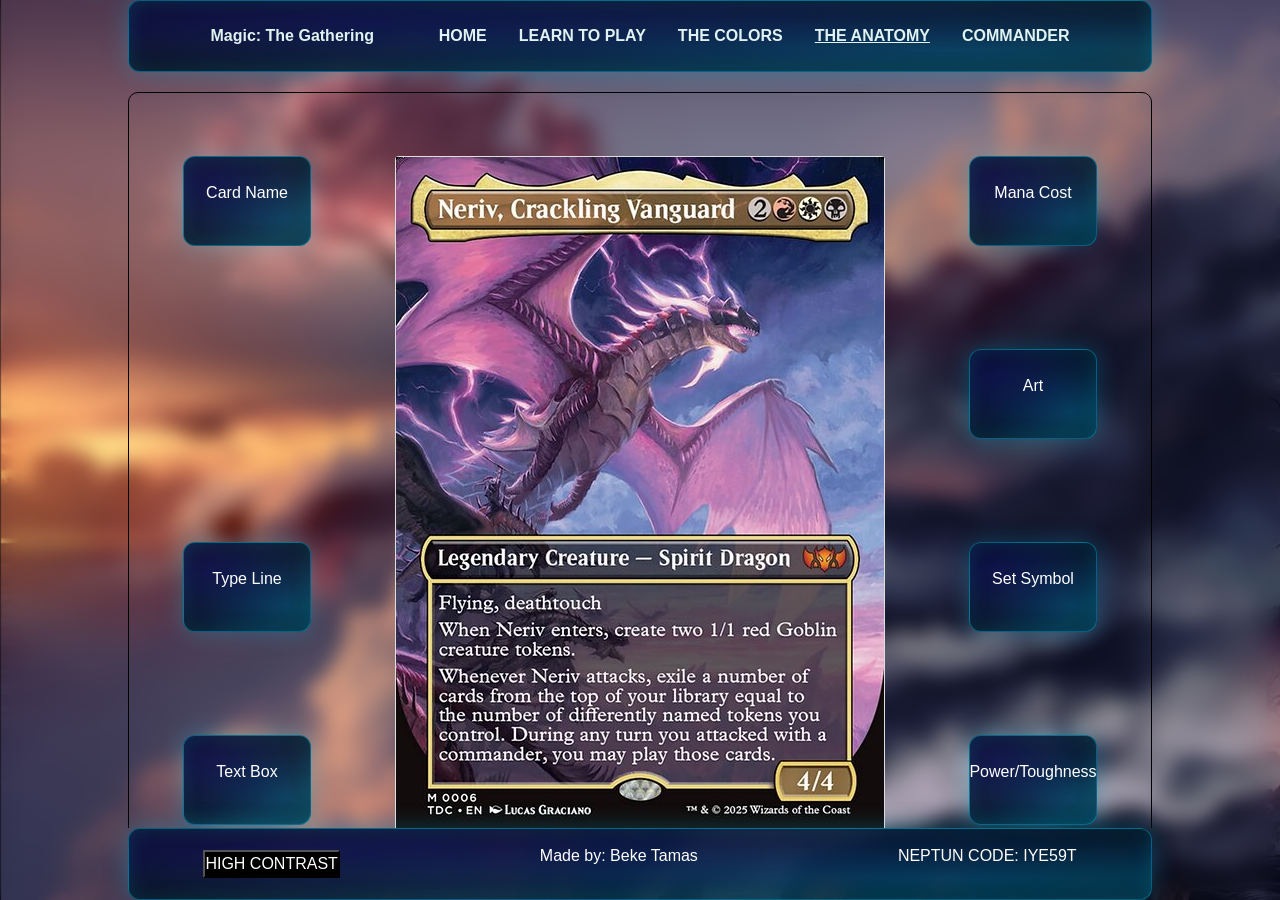
<file: anatomyPage/anatomy.html>
<!DOCTYPE html>
<html lang="en">
<head>
    <meta charset="UTF-8">
    <meta name="viewport" content="width=device-width, initial-scale=1.0">
    <link rel="stylesheet" href="/universal.css">
    <link rel="stylesheet" href="anatomy.css">
    <link rel="stylesheet" href="https://cdn.jsdelivr.net/npm/bootstrap@4.0.0/dist/css/bootstrap.min.css" integrity="sha384-Gn5384xqQ1aoWXA+058RXPxPg6fy4IWvTNh0E263XmFcJlSAwiGgFAW/dAiS6JXm" crossorigin="anonymous">
    <script src="anatomy.js" defer></script>
    <script src="/universal.js" defer></script>
    <title>Anatomy Page</title>
</head>
<body>
    <a href="#cardContainer"></a>
    <header>
        <nav id="navPages">
            <button id="menu-toggle" onclick="toggle()">Menu</button>
            <div class="navbarPages" id="navbarPages">
                <a id="navItemHome" class="nav-item nav-link" href="#">Magic: The Gathering</a>
                <a class="nav-item nav-link" href="/homePage/index.html">HOME</a>
                <a class="nav-item nav-link" href="/learnToPlayPage/learnToPlay.html">LEARN TO PLAY</a>
                <a class="nav-item nav-link" href="/colorsPage/colors.html">THE COLORS</a>
                <a class="nav-item nav-link" href="#">THE ANATOMY</a>
                <a class="nav-item nav-link" href="/commanderPage/commander.html">COMMANDER</a>
            </div>
        </nav>
    </header>
    <main>
        <div class="anatomyContainer">
            <div id="anatomyContent">
                <div class="cardContainer" id="cardContainer">
                    <div class="cardDiv">
                        <figure class="card">
                            <img src="/img/anatomy_card.jpg" alt="Anatomy Card">
                            <figcaption>A Magic: The Gathering Card</figcaption>
                        </figure>
                    </div>
    
                    <div class="cardNameContainer">
                        <div id="cardName" class="box" title="0">
                            <p>Card Name</p>
                        </div>
                    </div>
    
                    <div class="blankDiv"> </div>
    
                    <div class="typeLineContainer">
                        <div id="typeLine" class="box" title="1">
                            <p>Type Line</p>
                        </div>
                    </div>
    
                    <div class="textBoxContainer">
                        <div id="textBox" class="box" title="2">
                            <p>Text Box</p>
                        </div>
                    </div>
    
                    <div class="manaCostContainer">
                        <div id="manaCost" class="box" title="3">
                            <p>Mana Cost</p>
                        </div>
                    </div>
    
                    <div class="artContainer">
                        <div id="art" class="box" title="4">
                            <p>Art</p>
                        </div>
                    </div>
    
                    <div class="setSymbolContainer">
                        <div id="setSymbol" class="box" title="5">
                            <p>Set Symbol</p>
                        </div>
                    </div>
    
                    <div class="powTougContainer">
                        <div id="powToug" class="box" title="6">
                            <p>Power/Toughness</p>
                        </div>
                    </div>
    
                </div>
    
                <div class="anatomyDescription" id="anatomyDescription">
    
                </div>
            </div>
        </div>
    </main>
    <footer>
        <div id="footerContainer">
            <div id="footerContent">
                <button id="hcBtn" type="button">HIGH CONTRAST</button>
                <p>Made by: Beke Tamas</p>
                <p>NEPTUN CODE: IYE59T</p>
            </div>
        </div>
    </footer>
</body>
</html>
</file>
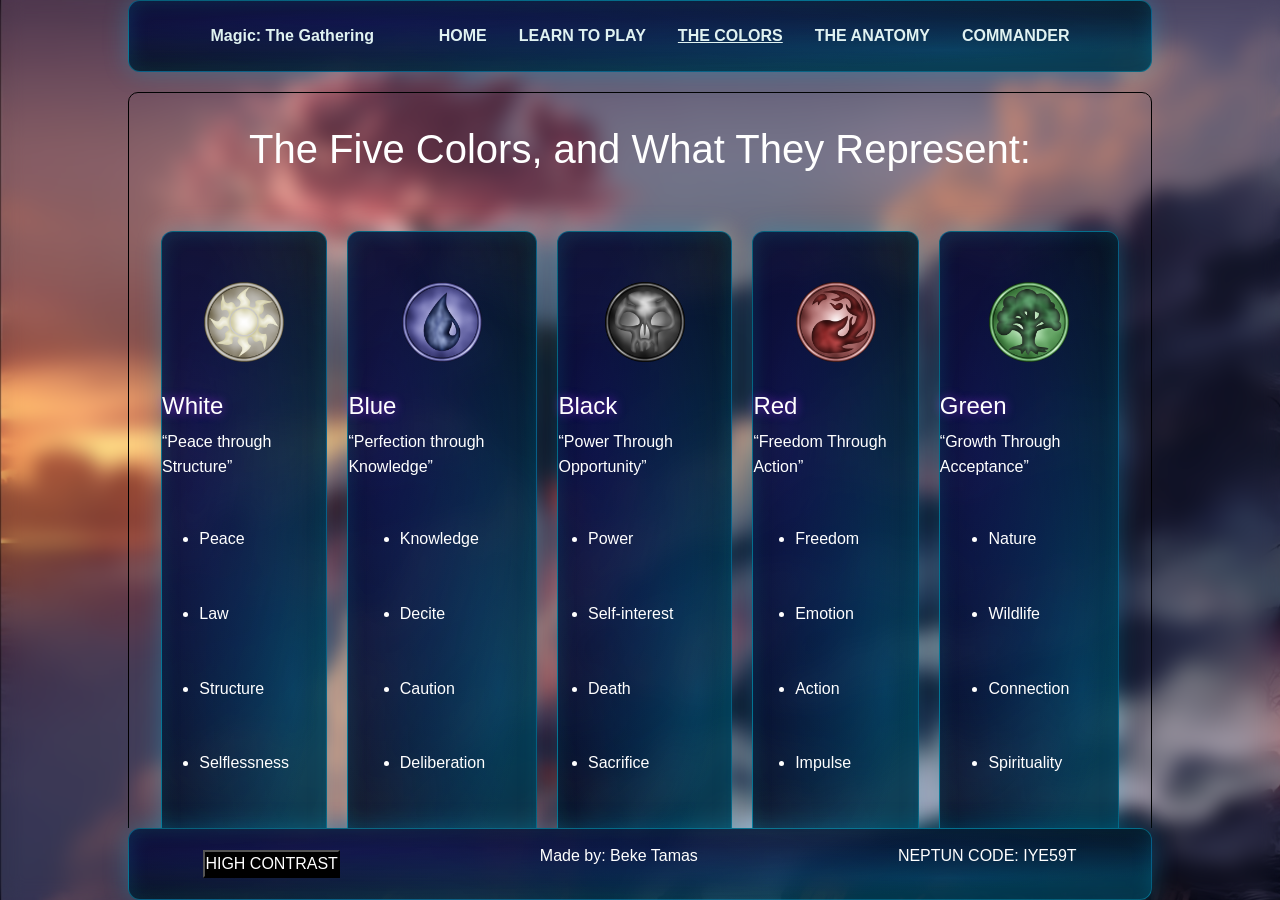
<file: colorsPage/colors.html>
<!DOCTYPE html>
<html lang="en">
<head>
    <meta charset="UTF-8">
    <meta name="viewport" content="width=device-width, initial-scale=1.0">
    <link rel="stylesheet" href="colors.css">
    <link rel="stylesheet" href="https://cdn.jsdelivr.net/npm/bootstrap@4.0.0/dist/css/bootstrap.min.css" integrity="sha384-Gn5384xqQ1aoWXA+058RXPxPg6fy4IWvTNh0E263XmFcJlSAwiGgFAW/dAiS6JXm" crossorigin="anonymous">
    <link rel="stylesheet" href="/universal.css">
    <script src="/universal.js" defer></script>
    <title>Colors Page</title>
</head>
<body>
    <a href="#colorContainer"></a>
    <header>
        <nav id="navPages">
            <button id="menu-toggle" onclick="toggle()">Menu</button>
            <div class="navbarPages" id="navbarPages">
                <a id="navItemHome" class="nav-item nav-link" href="#">Magic: The Gathering</a>
                <a class="nav-item nav-link" href="/homePage/index.html">HOME</a>
                <a class="nav-item nav-link" href="/learnToPlayPage/learnToPlay.html">LEARN TO PLAY</a>
                <a class="nav-item nav-link" href="#">THE COLORS</a>
                <a class="nav-item nav-link" href="/anatomyPage/anatomy.html">THE ANATOMY</a>
                <a class="nav-item nav-link" href="/commanderPage/commander.html">COMMANDER</a>
            </div>
        </nav>
    </header>

    <main>
        <div class="articleContainer">
            <article class="cardColors">
                <header>
                    <h1>The Five Colors, and What They Represent:</h1>
                </header>
                <div class="colorContainer" id="colorContainer">
    
                    <section class="color">
                        <div class="imgContainer">
                            <img src="/img/white.png" alt="">
                        </div>

                        <div class="colorText">
                            <h2>White</h2>
                            <p><q>Peace through Structure</q></p>
                            <ul>
                                <li>Peace</li>
                                <li>Law</li>
                                <li>Structure</li>
                                <li>Selflessness</li>
                                <li>Equality</li>
                            </ul>                        
                        </div>
                    </section>
                    
                    <section class="color">
                        <div class="imgContainer">
                            <img src="/img/blue.png" alt="">
                        </div>
                        <div class="colorText">
                            <h2>Blue</h2>
                            <p><q>Perfection through Knowledge</q></p>
                            <ul>
                                <li>Knowledge</li>
                                <li>Decite</li>
                                <li>Caution</li>
                                <li>Deliberation</li>
                                <li>Perfection</li>
                            </ul>                        
                        </div>
                    </section>
                    
                    <section class="color">
                        <div class="imgContainer">
                            <img src="/img/black.png" alt="">
                        </div>
                        <div class="colorText">
                            <h2>Black</h2>
                            <p><q>Power Through Opportunity</q></p>
                            <ul>
                                <li>Power</li>
                                <li>Self-interest</li>
                                <li>Death</li>
                                <li>Sacrifice</li>
                                <li>Uninhibitedness</li>
                            </ul>                        
                        </div>
                    </section>
                    
                    <section class="color">
                        <div class="imgContainer">
                            <img src="/img/red.png" alt="">
                        </div>
                        <div class="colorText">
                            <h2>Red</h2>
                            <p><q>Freedom Through Action</q></p>
                            <ul>
                                <li>Freedom</li>
                                <li>Emotion</li>
                                <li>Action</li>
                                <li>Impulse</li>
                                <li>Destruction</li>
                            </ul>                        
                        </div>
                    </section>
    
                    <section class="color">
                        <div class="imgContainer">
                            <img src="/img/green.png" alt="">
                        </div>
                        <div class="colorText">
                            <h2>Green</h2>
                            <p><q>Growth Through Acceptance</q></p>
                            <ul>
                                <li>Nature</li>
                                <li>Wildlife</li>
                                <li>Connection</li>
                                <li>Spirituality</li>
                                <li>Tradition</li>
                            </ul>                        
                        </div>
                    </section>
                </div>
                
                <div class="colorPie">
                    <figure>
                        <img src="/img/colorPie.png" alt="A colorpie of the five colors in Magic: The Gathering">
                        
                    </figure>
                </div>
            </article>
        </div>
    </main>

    <footer>
        <div id="footerContainer">
            <div id="footerContent">
                <button id="hcBtn" type="button">HIGH CONTRAST</button>
                <p>Made by: Beke Tamas</p>
                <p>NEPTUN CODE: IYE59T</p>
            </div>
        </div>
    </footer>
</body>
</html>
</file>
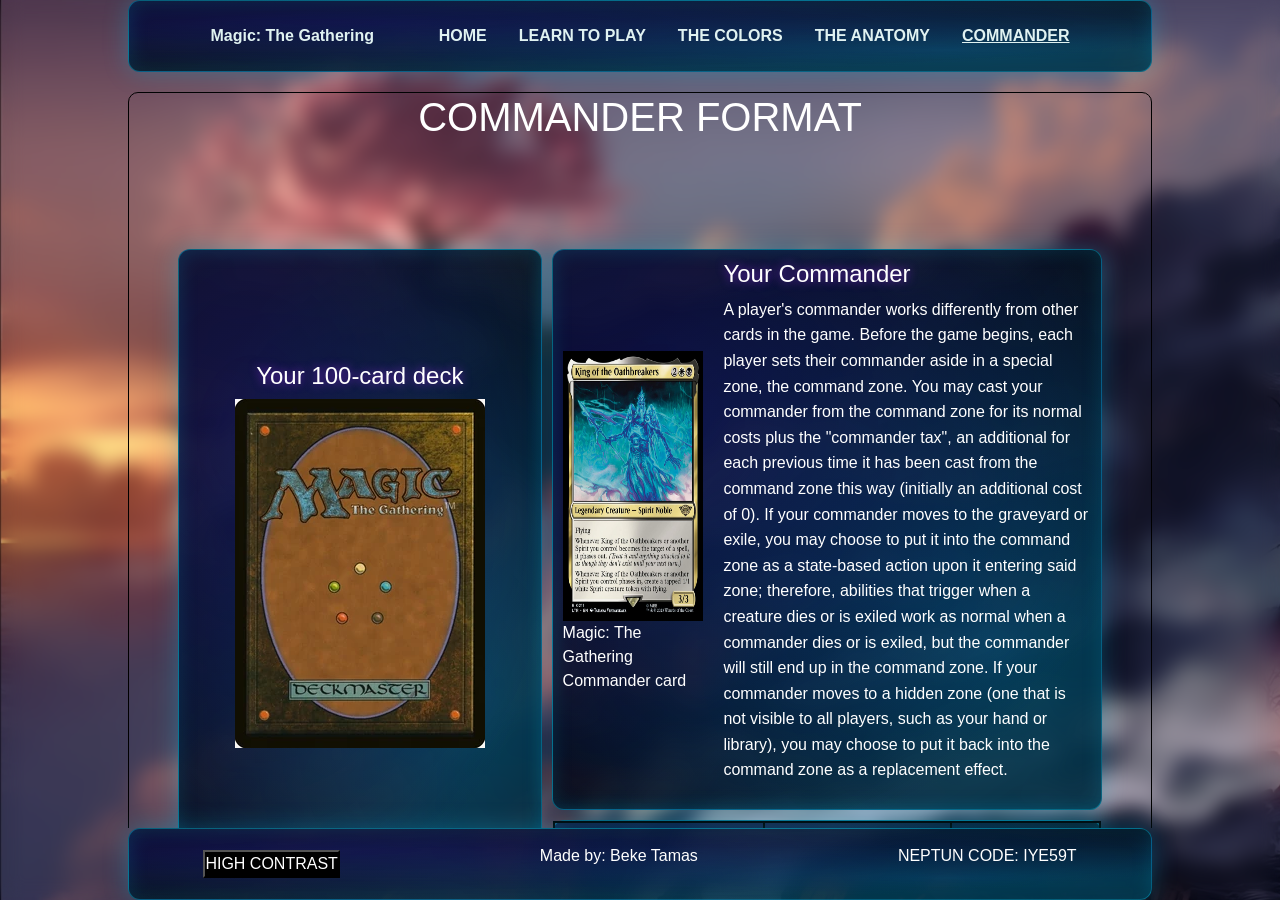
<file: commanderPage/commander.html>
<!DOCTYPE html>
<html lang="en">
<head>
    <meta charset="UTF-8">
    <meta name="viewport" content="width=device-width, initial-scale=1.0">
    <link rel="stylesheet" href="https://cdn.jsdelivr.net/npm/bootstrap@4.0.0/dist/css/bootstrap.min.css" integrity="sha384-Gn5384xqQ1aoWXA+058RXPxPg6fy4IWvTNh0E263XmFcJlSAwiGgFAW/dAiS6JXm" crossorigin="anonymous">
    <link rel="stylesheet" href="/universal.css">
    <link rel="stylesheet" href="commander.css">
    <script src="/universal.js" defer></script>
    <script src="commander.js" defer></script>
    <title>Commander Page</title>
</head>
<body>
    <a href="#formatContainer"></a>
    <header>
        <nav id="navPages">
            <button id="menu-toggle" onclick="toggle()">Menu</button>
            <div class="navbarPages" id="navbarPages">
                <a id="navItemHome" class="nav-item nav-link" href="#">Magic: The Gathering</a>
                <a class="nav-item nav-link" href="/homePage/index.html">HOME</a>
                <a class="nav-item nav-link" href="/learnToPlayPage/learnToPlay.html">LEARN TO PLAY</a>
                <a class="nav-item nav-link" href="/colorsPage/colors.html">THE COLORS</a>
                <a class="nav-item nav-link" href="/anatomyPage/anatomy.html">THE ANATOMY</a>
                <a class="nav-item nav-link" href="#">COMMANDER</a>
            </div>
        </nav>
    </header>
    <main>
        <div class="commanderContainer">
            <article id="commanderContent">
                
                <h1>COMMANDER FORMAT</h1>
                <div class="formatContainer" id="formatContainer">
                    
                    <section class="deckContainer">
                        <h2>Your 100-card deck</h2>
                        <figure>
                            <img src="/img/magic_card_back.png" alt="100-card deck upsidedown">
                        </figure>
                    </section>
                    
                    <section class="singletonContainer">
                        <h2>Singleton Rule</h2>
                        <p>A deck has no 100 card minimum. Building a deck that works consistently yet contains no duplicates can be a creative challenge, or it can be the perfect format to take advantage of a small card collection that might not have multiple copies of rare cards.</p>
                    </section>
                    
                    <section class="commanderCardContainer">
                        <figure>
                            <a target="_blank" href="/img/commander_card.jpg">
                                <img id="commander_img" src="/img/commander_card.jpg" alt="Commander Card">
                            </a>
                            <figcaption>Magic: The Gathering Commander card</figcaption>
                        </figure>

                        <div class="textContainer">
                            <h2>Your Commander</h2>
                            <p>A player's commander works differently from other cards in the game. Before the game begins, each player sets their commander aside in a special zone, the command zone. You may cast your commander from the command zone for its normal costs plus the "commander tax", an additional for each previous time it has been cast from the command zone this way (initially an additional cost of 0). If your commander moves to the graveyard or exile, you may choose to put it into the command zone as a state-based action upon it entering said zone; therefore, abilities that trigger when a creature dies or is exiled work as normal when a commander dies or is exiled, but the commander will still end up in the command zone. If your commander moves to a hidden zone (one that is not visible to all players, such as your hand or library), you may choose to put it back into the command zone as a replacement effect.</p>
                        </div>
                    </section>

                    <div class="tableContainer">
                        <table id="differenceTable">
                            <caption>Commander vs Standard</caption>
                            <thead>
                                <tr>                                    
                                    <th></th>
                                    <th>Commander</th>
                                    <th>Standard</th>
                                </tr>
                            </thead>
                            <tbody>
                                <tr>
                                    <td>Deck Size:</td>
                                    <td>100 cards</td>
                                    <td>60 cards</td>
                                </tr>
                                <tr>
                                    <td>Number of Players</td>
                                    <td>3-5 players</td>
                                    <td>2 players</td>
                                </tr>
                                <tr>
                                    <td>Game Of Duration</td>
                                    <td>120 minutes</td>
                                    <td>20 minutes</td>
                                </tr>
                            </tbody>
                        </table>
                    </div>

                </div>


                <section class="whyPlayContainer">
                    <h2>Why play commander?</h2>
                    <ul>
                        <li>Multiplayer games</li>
                        <li>Great to play with friends</li>
                        <li>Cards don't rotate</li>
                    </ul>
                    <p>Commander is the most popular, casual, and social format in Magic: The Gathering, offering a non-rotating, budget-friendly, and highly creative 100-card multiplayer experience. It allows players to build around specific legendary creatures, utilize nearly any card in MTG history, and enjoy varied, unpredictable games that focus on fun over cutthroat competition. It is also great to play with friends, and if you're playing a game of Commander with three or more people, you play against each other in a free-for-all multiplayer format. No matter the outcome, Commander gives players the tools to express themselves through strategy, skill, and a whole lot of deck building fun.</p>
                </section>

                <hr>

                <form action="mailto:iye59t@inf.elte.hu" method="post" id="commanderStandard">
                    <h2>Commander Or Standard</h2>

                    <div>
                        <label for="email">Your Email</label><br>
                        <input maxlength="30" type="email" name="email" id="email">
                    </div>

                    <div>
                        <label for="commander">Favourite Format</label><br>
    
                        <input type="radio" name="format" id="commander" value="Commander">
                        <label for="commander">Commander</label><br>
    
                        <input type="radio" name="format" id="standard" value="Standard">
                        <label for="commander">Standard</label><br>
                    </div>

                    <div>
                        <label for="opinnion">Why is this your favourite?</label><br>
    
                        <textarea maxlength="500" name="opinnion" id="opinnion" rows="5" cols="50">
                        </textarea><br>
                    </div>

                    <div id="checkboxDiv">
                        <input type="checkbox" name="reciveEmail" id="reciveEmail">
                        <label for="reciveEmail">Recive a chart of this survey with other people's answers?</label>
                    </div>

                    <div id="buttonDiv">
                        <input id="submitBtn" type="submit" value="SUBMIT">
                        <input id="resetBtn" type="reset" value="RESET">
                    </div>
                </form>

            </article>
        </div>
    </main>
    <footer>
        <div id="footerContainer">
            <div id="footerContent">
                <button id="hcBtn" type="button">HIGH CONTRAST</button>
                <p>Made by: Beke Tamas</p>
                <p>NEPTUN CODE: IYE59T</p>
            </div>
        </div>
    </footer>
</body>
</html>
</file>
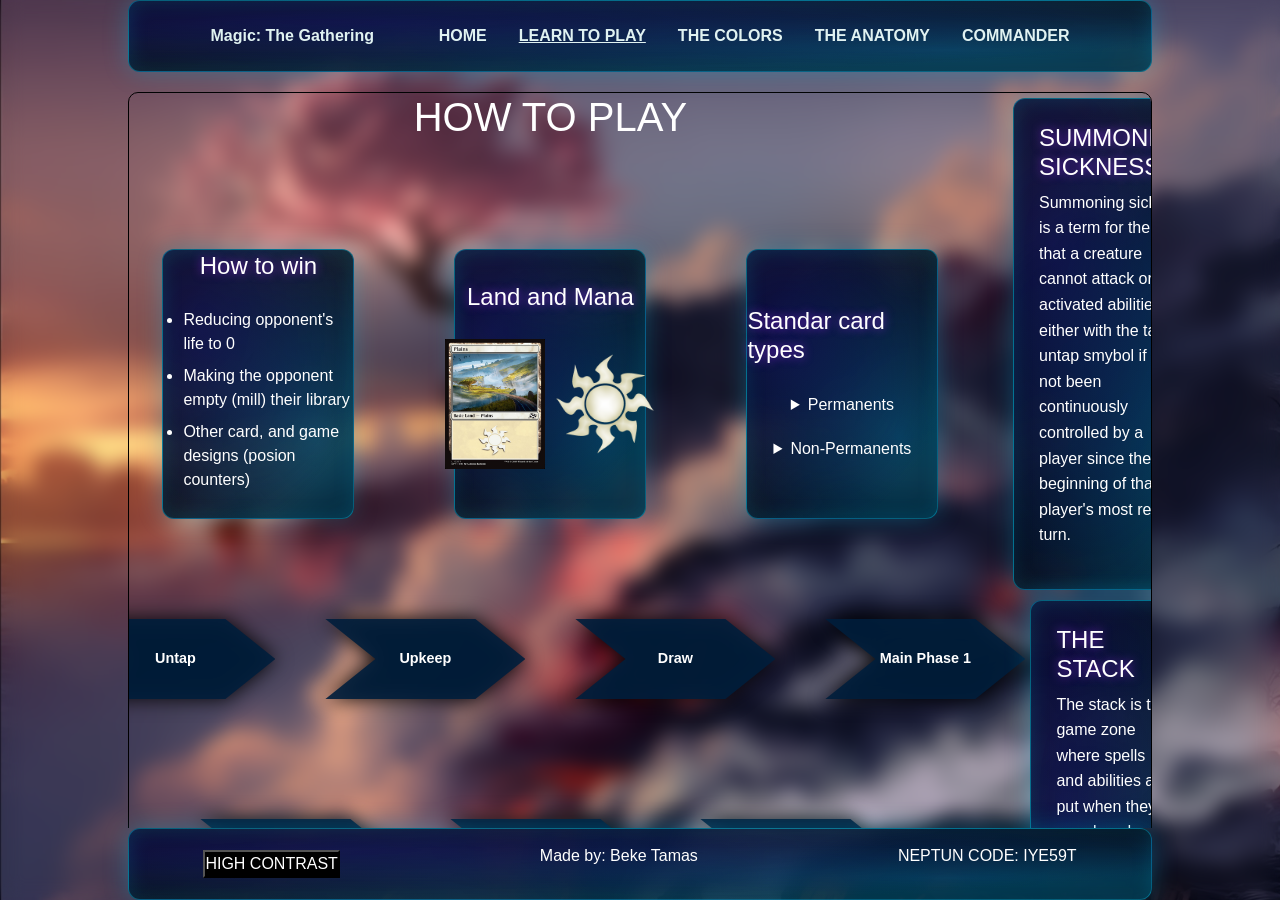
<file: learnToPlayPage/learnToPlay.html>
<!DOCTYPE html>
<html lang="en">
<head>
    <meta charset="UTF-8">
    <meta name="viewport" content="width=device-width, initial-scale=1.0">
    <link rel="stylesheet" href="learnToPlay.css">
    <link rel="stylesheet" href="https://cdn.jsdelivr.net/npm/bootstrap@4.0.0/dist/css/bootstrap.min.css" integrity="sha384-Gn5384xqQ1aoWXA+058RXPxPg6fy4IWvTNh0E263XmFcJlSAwiGgFAW/dAiS6JXm" crossorigin="anonymous">
    <link rel="stylesheet" href="/universal.css">
    <script src="learnToPlay.js" defer></script>
    <script src="/universal.js" defer></script>
    <title>Learn To Play Page</title>
</head>
<body>
    <a href="#rules"></a>
    <header>
        <nav id="navPages">
            <button id="menu-toggle" onclick="toggle()">Menu</button>
            <div class="navbarPages" id="navbarPages">
                <a id="navItemHome" class="nav-item nav-link" href="#">Magic: The Gathering</a>
                <a class="nav-item nav-link" href="/homePage/index.html">HOME</a>
                <a class="nav-item nav-link" href="#">LEARN TO PLAY</a>
                <a class="nav-item nav-link" href="/colorsPage/colors.html">THE COLORS</a>
                <a class="nav-item nav-link" href="/anatomyPage/anatomy.html">THE ANATOMY</a>
                <a class="nav-item nav-link" href="/commanderPage/commander.html">COMMANDER</a>
            </div>
        </nav>
    </header>

    <main>
        <div class="learnToPlayContainer">
            <article class="learnToPlayContent">
                <div class="ruleContainer">
                    <h1>HOW TO PLAY</h1>
                    <section class="rules" id="rules">
                        <div class="rule">
                            <h2>How to win</h2>
                            <ul>
                                <li>Reducing opponent's life to 0</li>
                                <li>Making the opponent empty (mill) their library</li>
                                <li>Other card, and game designs (posion counters)</li>
                            </ul>
                        </div>
                        <div class="rule">
                            <h2>Land and Mana</h2>
                            <figure id="imageContainer">
                                    <a target="_blank" href="/img/land.jpg"><img id="land" src="/img/land.jpg" alt="Picture of a Land card"></a>
                                    <a target="_blank" href="/img/mana.png"><img id="mana" src="/img/mana.png" alt="Picture of a White mana symbol"></a>
                            </figure>
                        </div>
                        <div class="rule">
                            <h2>Standar card types</h2>
                            <details>
                                <summary>Permanents</summary>
                                <ul>
                                    <li>Lands</li>
                                    <li>Creature</li>
                                    <li>Artifacts</li>
                                    <li>Enchantments</li>
                                    <li>Planeswalkers</li>
                                    <li>Battles</li>
                                </ul>
                            </details>

                            <details>
                                <summary>Non-Permanents</summary>
                                <ul>
                                    <li>Sorceries</li>
                                    <li>Instants</li>
                                </ul>
                            </details>
                        </div>
                    </section>

                    <div class="turnStructure">
                        <div class="firstRow" id="firstRow">
                            <div title="0" class="arrow">
                                Untap
                            </div>
                            <div title="1" class="arrow">
                                Upkeep
                            </div>
                            <div title="2" class="arrow">
                                Draw
                            </div>
                            <div title="3" class="arrow">
                                Main Phase 1
                            </div>                                                    
                        </div>
                        <div class="secondRow">
                            <div title="4" class="arrow">
                                Combat Phase
                            </div>
                            <div title="5" class="arrow">
                                Main Phase 2
                            </div>
                            <div title="6" class="arrow">
                                End Step
                            </div>
                        </div>
                    </div>

                    <div class="lineContainer">
                        <hr id="firstLine">
                    </div>

                    <section class="explainContainer">
                        <div class="explainStep" id="explainStep" style="white-space: pre-wrap;;">
                            <p>CLICK ON THE ARROWS ABOVE TO SEE THE EXPLAINATION</p>
                        </div>
                        <div class="castSpells">
                            <h2>Casting Spells:</h2>
                            <p>A spell is either a card that has been cast and thus placed on the stack, or a copy of another spell. A card is only a spell when it is on the stack; in most other zones it is simply a card, or a permanent when on the battlefield. All card types other than lands are types of spells; even permanent cards are normally cast as spells before becoming permanents. Spells exist as game objects, and their rules determine what interactions and effects are possible between the casting of the spell and the spell taking effect by "resolving".</p>
                        </div>
                    </section>
                </div>
                <div class="termContainer">

                    <aside class="sSickness">
                        <h2>SUMMONING SICKNESS</h2>
                        <p>Summoning sickness is a term for the rule that a creature cannot attack or use activated abilities either with the tap or untap smybol if it has not been continuously controlled by a player since the beginning of that player's most recent turn.</p>
                    </aside>
                    <aside class="theStack">
                        <h2>THE STACK</h2>
                        <p>The stack is the game zone where spells and abilities are put when they are played and where they wait to resolve. The stack system allows players to "respond" to the actions of other players before those actions take full effect, enabling interactive gameplay even with "instantaneous" effects.</p>
                    </aside>
                    <aside class="spells">
                        <h2>SPELLS</h2>
                        <p>Technically, a spell is an object on the stack that exists before the spell takes effect. Players turn cards into spells by casting them, usually from non-land cards in their hand.</p>
                    </aside>
                    <aside class="insideLink">
                        <p>To learn more about a magic card, visit the card's <a href="/anatomyPage/anatomy.html"><b>anatomy</b></a> page.</p>
                    </aside>
                </div>
            </article>
        </div>
    </main>

    <footer>
        <div id="footerContainer">
            <div id="footerContent">
                <button id="hcBtn" type="button">HIGH CONTRAST</button>
                <p>Made by: Beke Tamas</p>
                <p>NEPTUN CODE: IYE59T</p>
            </div>
        </div>
    </footer>
</body>
</html>
</file>
<file: universal.css>
*{
    margin: 0;
    padding: 0;
    color: #FFFFFF;
    font-family: sans-serif;
}


#navbarPages > a{
    color:#E0F2F1;
    font-weight: bold;

}

.navbarPages{
    display: flex;
    flex-direction: row;
    width: 80vw;
    height: 8vh;
    justify-content: center;
    align-items: center;
    border: 2px solid black;
    border-top-left-radius: 10px;
    border-top-right-radius: 10px;
}

#navItemHome{
    width: 50px;
    flex: 0.6;

}


#navPages, #footerContainer{
    display: flex;
    justify-content: center;
}



#footerContent{
    border: 2px solid black;
    border-bottom-left-radius: 10px;
    border-bottom-right-radius: 10px;
}

#footerContent{
    display: flex;
    justify-content: center;
    align-items: center;
    width: 80vw;
    height: auto;
    min-height: 8vh;
    flex-direction: row;
    gap: 200px;
}
#hcBtn{
    color: white;
    background-color: black;
}

body{
    background-image: url(/img/background.png);
    background-size: cover;
    background-repeat: no-repeat;
    backdrop-filter: blur(10px);
    
}

h2, h3, h4{
    color: #ffffff;
    text-shadow: 0 0 10px rgba(138, 43, 226, 0.8);
    font-size: 1.5rem;
}

.navbarPages, #footerContent{
        
    background-color: rgba(5, 10, 20, 0.9);
    background-image: radial-gradient(at 20% 30%, rgba(20, 20, 100, 0.6) 0%, transparent 80%), radial-gradient(at 80% 70%, rgba(0, 191, 255, 0.3) 0%, transparent 80%);
    border: 1px solid rgba(0, 212, 255, 0.4);
    border-radius: 12px;
    box-shadow: 0 0 25px rgba(0, 212, 255, 0.25), inset 0 0 20px rgba(0, 212, 255, 0.15);
    color: #E0F2F1;
    backdrop-filter: blur(8px);
}

#menu-toggle{
    display: none;
}

@media (max-width: 768px){
    #navPages{
        flex-direction: column;
        align-items: center;
    }

    #menu-toggle{
        display: block;
        font-size: 24px;
        padding: 10px;
        cursor: pointer;
        background-color: rgba(5, 10, 20, 0.9);
        background-image: radial-gradient(at 20% 30%, rgba(20, 20, 100, 0.6) 0%, transparent 80%), radial-gradient(at 80% 70%, rgba(0, 191, 255, 0.3) 0%, transparent 80%);
        border: 1px solid rgba(0, 212, 255, 0.4);
        border-radius: 12px;
        box-shadow: 0 0 25px rgba(0, 212, 255, 0.25), inset 0 0 20px rgba(0, 212, 255, 0.15);
        color: #E0F2F1;
        backdrop-filter: blur(8px);
        width: 80vw;
    }

    .navbarPages{
        display: none;
        flex-direction: column;
        text-align: center;
        padding-bottom: 20px;

    }

    .navbarPages.active{
        display: flex;
        height: auto;
        width: 80vw;
    }
    .navbarPages.active > #navItemHome{
        width: 50vw;
        height: 100vh;
    }
}

@media print{
    figure > video{
        display: none;
    }

    img{
        scale: 0.5;
    }
}
</file>
<file: anatomyPage/anatomy.css>
#navbarPages a:nth-child(5){
    text-decoration: underline;
}
.anatomyContainer{
    display: flex;
    height: 84vh;
    justify-content: safe center;
    align-items: safe center;
    overflow-y: auto;
    scrollbar-gutter: stable both-edges;
    padding: 20px 0;
}

.card{
    display: flex;
    justify-content: center;
    align-items: center;
}

#anatomyContent{
    display: flex;
    flex-direction: column;
    align-items: center;
    justify-content: center;
    width: 80vw;
    min-height: 120vh;
    height: auto;
    overflow: hidden;
    border: 1px solid black;
    border-radius: 10px;
}


.anatomyDescription{
    display: flex;
    margin-top: 50px;
    width: 50vw;
    height: auto;
    min-height: 20vh;
    justify-content: center;
    align-items: center;
}

.cardContainer{
    display: grid;
    grid-template-columns: 2fr 5fr 2fr;
    grid-template-rows: repeat(4, 1fr);
    gap: 50px;
}

.cardDiv { grid-area: 1 / 2 / 5 / 3;}
.cardNameContainer { grid-area: 1 / 1 / 2 / 2;}
.blankDiv { grid-area: 2 / 1 / 3 / 2;}
.typeLineContainer { grid-area: 3 / 1 / 4 / 2;}
.textBoxContainer { grid-area: 4 / 1 / 5 / 2;}
.manaCostContainer { grid-area: 1 / 3 / 2 / 4;}
.artContainer { grid-area: 2 / 3 / 3 / 4;}
.setSymbolContainer { grid-area: 3 / 3 / 4 / 4;}
.powTougContainer { grid-area: 4 / 3 / 5 / 4;}

.cardNameContainer,.manaCostContainer, .artContainer,
.setSymbolContainer, .powTougContainer, .typeLineContainer, .textBoxContainer {
    display: flex; 
    justify-content: center;
    align-items: start;

}


#cardName, #typeLine, 
#textBox, #manaCost, #art, 
#setSymbol, #powToug{
    display: flex;
    justify-content: center;
    align-items: center;
    width: 10vw;
    height: 10vh;
}

#cardName, #typeLine, 
#textBox, #manaCost, #art, 
#setSymbol, #powToug, .anatomyDescription{
    background-color: rgba(5, 10, 20, 0.9);
    background-image: radial-gradient(at 20% 30%, rgba(20, 20, 100, 0.6) 0%, transparent 80%), radial-gradient(at 80% 70%, rgba(0, 191, 255, 0.3) 0%, transparent 80%);
    border: 1px solid rgba(0, 212, 255, 0.4);
    border-radius: 12px;
    box-shadow: 0 0 25px rgba(0, 212, 255, 0.25), inset 0 0 20px rgba(0, 212, 255, 0.15);
    color: #E0F2F1;
    backdrop-filter: blur(8px);
}
p{
    line-height: 1.6;
    margin-bottom: 1rem;
    font-size: clamp(1rem, 1.1vw, 1.25rem);

}

figcaption{
    color: black;
}

@media (max-width: 1200px){
    #anatomyConten{
        width: 95vw;
    }

    .cardContainer{
        grid-template-columns: 1.5fr 4fr 1.5fr;
        gap: 20px;
        width: 100%;
    }

    .anatomyDescription{
        width: 80vw;
        height: auto;
        min-height: 15vh;
        margin-top: 30px;
    }
}

@media (max-width: 768px){
    .cardContainer{
        display: flex;
        flex-direction: column;
        align-items: center;
        gap: 15px;
    }

    .cardDiv img{
        width: 85vw;
        height: auto;
    }


    #cardName, #typeLine, 
    #textBox, #manaCost, #art, 
    #setSymbol, #powToug{
        width: 70vw;
        height: 50px;
        margin: 5px 0;
    }

    .cardDiv{
        order: 2;
    }

    .cardNameContainer,.manaCostContainer, .artContainer{
        order: 1;
    }

    .setSymbolContainer, .powTougContainer, .typeLineContainer, .textBoxContainer{
        order: 3;
    }
    
    .anatomyDescription{
        width: auto;
        text-align: center;
        padding: 20px 0;
    }

}
</file>
<file: colorsPage/colors.css>
.articleContainer{
    display: flex;
    justify-content: safe center;
    overflow-y: auto;
    scrollbar-gutter: stable both-edges;
    height: 84vh;
    padding: 20px 0;
}

#navbarPages a:nth-child(4){
    text-decoration: underline;
}

.cardColors{
    display: flex;
    flex-direction: column;
    align-items: center;
    height: auto;
    min-height: 160vh;
    width: 80vw;
    padding: 2rem;
    border: 1px solid black;
    border-radius: 10px;
}

.color{
    display: flex;
    flex-direction: column;
    align-items: center;
    width: auto;
    min-width: 13vw;
    height: auto;
    min-height: 62vh;
}

.imgContainer > img{
    width: 80px;
    height: auto;
}

.imgContainer{
    margin-top: 50px;
}

.colorContainer{
    display: flex;
    justify-content: center;
    gap: 20px;
    margin-top: 50px;
}


.colorText{
    display: flex;
    flex-direction: column;
    margin-top: 30px;
}

h3{
    margin: auto;
}

ul{
    font-size: larger;
    padding-top: 30px;
    margin: auto;
    display: flex;
    flex-direction: column;
    gap: 30px;
}

.colorPie{
    margin-top: 50px;
    display: flex;
    justify-content: center;
}

.colorPie img{
    width: 400px;
    height: auto;
}

.colorPie, .color{
    background-color: rgba(5, 10, 20, 0.9);
    background-image: radial-gradient(at 20% 30%, rgba(20, 20, 100, 0.6) 0%, transparent 80%), radial-gradient(at 80% 70%, rgba(0, 191, 255, 0.3) 0%, transparent 80%);
    border: 1px solid rgba(0, 212, 255, 0.4);
    border-radius: 12px;
    box-shadow: 0 0 25px rgba(0, 212, 255, 0.25), inset 0 0 20px rgba(0, 212, 255, 0.15);
    color: #E0F2F1;
    backdrop-filter: blur(8px);
}

p, li{
    line-height: 1.6;
    margin-bottom: 1.2rem;
    font-size: clamp(1rem, 1.05vw, 1.15rem);
}


@media (max-width: 1200px){
    .cardColors{
        width: 95vw;
        height: auto;
    }
    .articleContainer {
        align-items: flex-start;
    }
    .colorContainer{
        flex-wrap: wrap;
        justify-content: center;
        gap: 20px;
    }

    .color{
        width: 250px;
        height: auto;
        min-height: 500px;
        padding-bottom: 20px;
    }

    .colorPie img{
        width: 80vw;
        max-width: 400px;
    }
}

@media (max-width: 768px) {
    .cardColors{
        width: 98vw;
        padding: 1rem;
    }

    .colorContainer{
        flex-direction: column;
        align-items: center;
        width: 100%;
    }

    .color{
        width: 90%;
        height: auto;
        min-height: unset;
        margin-bottom: 20px;
    }

    .colorPie img{
        width: 95vw;
    }

    ul{
        padding-left: 0;
        align-items: center;
        text-align: center;
    }

}
</file>
<file: commanderPage/commander.css>
#navbarPages a:nth-child(6){
    text-decoration: underline;
}

.commanderContainer{
    display: flex;
    height: 84vh;
    justify-content: safe center;
    align-items: safe center;
    overflow-y: auto;
    scrollbar-gutter: stable both-edges;
    padding: 20px 0;

}

#commanderContent{
    display: flex;
    align-items: center;
    justify-content: center;
    width: 80vw;
    min-height: 200vh;
    border: 1px solid black;
    flex-direction: column;
    gap: 50px;
    border-radius: 10px;
}



.formatContainer{
    display: grid;
    grid-template-columns: repeat(5, 1fr);
    grid-template-rows: auto;
    width: 80vw;
    height: auto;
    min-height: 80vh;
    gap: 10px;
    padding: 50px;
}

.deckContainer { grid-area: 1 / 1 / 4 / 3;}
.singletonContainer { grid-area: 4 / 1 / 5 / 3;}
.commanderCardContainer { grid-area: 1 / 3 / 3 / 6;}
.tableContainer { grid-area: 3 / 3 / 5 / 6;}

.deckContainer, 
.singletonContainer, .tableContainer{
    display: flex;
    justify-content: center;
    align-items: center;
    flex-direction: column;
}

.commanderCardContainer{
    display: flex;
    align-items: center;
    justify-content: center;
    gap: 20px;
    padding: 10px;
}

.textContainer{
    display: flex;
    flex-direction: column;
}

#commander_img{
    width: 11vw;
    height: 30vh;
}

.whyPlayContainer{
    display: flex;
    flex-direction: column;
    width: 70vw;
    height: auto;
    min-height: 25vh;
    padding: 10px;
}

ul{
    padding-left: 20px;
}

hr{
    width: 60vw;
    border: none;
    color: black;
    background-color: black;
    height: 1px;
}

#commanderStandard{
    display: flex;
    flex-direction: column;
    align-items: center;
    justify-content: center;
    width: 40vw;
    height: auto;
    min-height: 65vh;
    gap: 20px;
    margin-bottom: 40px;
    padding: 20px;
}

#commanderStandard > div{
    width: 35vw;
}

#commanderStandard > div > label{
    font-size: 1.5rem;
}

#buttonDiv{
    display: flex;
    justify-content: center;
    gap: 20px;
}

#buttonDiv > input{
    width: 8vw;
    height: 5vh;
}

#differenceTable{
    width: 40vw;
    height: 25vh;
}

td, th{
    border: 2px solid black;
}

th{
    height: 5vh;
}

p, li{
    line-height: 1.6;
    margin-bottom: 1rem;
    font-size: clamp(1rem, 1.1vw, 1.25rem);

}


#commanderStandard, .whyPlayContainer,
.deckContainer, .singletonContainer,
.commanderCardContainer, .tableContainer{
    background-color: rgba(5, 10, 20, 0.9);
    background-image: radial-gradient(at 20% 30%, rgba(20, 20, 100, 0.6) 0%, transparent 80%), radial-gradient(at 80% 70%, rgba(0, 191, 255, 0.3) 0%, transparent 80%);
    border: 1px solid rgba(0, 212, 255, 0.4);
    border-radius: 12px;
    box-shadow: 0 0 25px rgba(0, 212, 255, 0.25), inset 0 0 20px rgba(0, 212, 255, 0.15);
    color: #E0F2F1;
    backdrop-filter: blur(8px);
}

#differenceTable{
    width: 100%;
    border-collapse: collapse;
}

#differenceTable th, #deckTable td{
    padding: 12px;
}

#buttonDiv > input{
    background-color: gray;
    cursor: pointer;
}

input, textarea{
    color: black;
}

@media (max-width: 1200px){
    #commanderContent{
        width: 95vw;
    }

    
    #commander_img{
        width: 200px;
        height: auto;
    }

    .formatContainer{
        display: flex;
        flex-direction: column;
        align-items: center;
        height: auto;
    }
    #commanderStandard, .whyPlayContainer, .deckContainer, .singletonContainer,
    .commanderCardContainer, .tableContainer{
        width: 90%;
        height: auto;
        min-height: 200px;
    }

    #commanderStandard{
        width: 70vw;
    }

    #commanderStandard > div{
        width: 100%;
    }
}

@media (max-width: 768px){
    .formatContainer{
        padding: 10px;
        width: 100%;
    }

    .whyPlayContainer{
        width: 90%;
        height: auto;
        min-height: unset;
    }

    #differenceTable{
        width: 100%;
        display: block;
        overflow-x: auto;
    }

    #commanderStandard{
        width: 90vw;
        height: auto;
        padding: 20px;
    }

    textarea{
        width: 100% !important;
        height: 150px;
    }

    #buttonDiv > input{
        width: 40%;
        height: 50px;
    }

    #commander_img{
        width: 200px;
        height: auto;
    }
    #differenceTable{
        display: table;
        width: 90%;
        height: auto;
    }


}
</file>
<file: learnToPlayPage/learnToPlay.css>
:root{
    --bg: rgba(20, 25, 30, 0.7);
}


#navbarPages a:nth-child(3){
    text-decoration: underline;
}

.learnToPlayContainer{
    display: flex;
    justify-content: safe center;
    align-items: safe center;
    height: 84vh;
    overflow-y: auto;
    scrollbar-gutter: stable both-edges;
    padding: 20px 0;

}

.learnToPlayContent{
    display: flex;
    width: 80vw;
    justify-content: center;
    overflow: hidden;
    border: 1px solid black;
    border-radius: 10px;
    height: auto;
}

.ruleContainer{
    display: flex;
    flex-direction: column;
    height: auto;
    min-height: 140vh;  
    width: auto;
    flex: 1;
    border-top: none;
    border-bottom: none;
    align-items: center;
}

.termContainer{
    display: flex;
    flex-direction: column;
    height: auto;
    min-height: 140vh;
    width: 14vw;
    border-left: none;
}

.rules{
    display: flex;
    justify-content: center;
    margin-top: 100px;
    gap: 100px;
}

.rule{
    display: flex;
    flex-direction: column;
    width: 15vw;
    height: auto;
    min-height: 30vh;
    align-items: center;
    justify-content: center;
    gap: 20px;
}

ul{
    margin-left: 20px;
}

#land{
    width: 100px;
    height: 130px;
}

#mana{
    width: 100px;
    height: 100px;
}

#imageContainer{
    display: flex;
    justify-content: center;
    align-items: center;
    gap: 10px;
}

.turnStructure{
    margin-top: 50px;
}

.secondRow{
    margin-top: 20px;
}

.firstRow, .secondRow{
    display: flex;
    height: 20vh;
    align-items: center;
    justify-content: center;
    gap: 50px;
}

.turnStructure{
    display: flex;
    filter: drop-shadow(0 0 10px rgb(0, 0, 0));
    justify-content: center;
    flex-direction: column;
}

.arrow{
    clip-path: polygon(0% 0%, 75% 0%, 100% 50%, 75% 100%, 0% 100%, 25% 50%);    
    width: 200px;
    height: 80px;
    background-color: #4B0082;
    background: rgba(0, 30, 60, 0.9);
    display: flex;
    align-items: center;
    justify-content: center;
    transform: scale(1);
    transition: transform 0.5s ease;
    font-weight: bold;
    font-size: 0.9rem;
}

.arrow:hover{
    transform: scale(1.05);

    filter: drop-shadow(0 0 15px rgba(0, 212, 255, 1));
    background: rgba(0, 50, 100, 1);
}


#firstLine{
    height: 0.8px;
    color: #333;
    background-color: #333;
    width: 60vw;
}


.lineContainer{
    display: flex;
    justify-content: center;
    align-items: center;
}

.explainStep{
    display: flex;
    padding: 5px;
    width: 30vw;
    align-items: end;
}

.castSpells{
    display: flex;
    width: 30vw;
    justify-content: start;
    align-items: center;
    flex-direction: column;
    gap: 10px;
    padding-top: 100px;
    padding-right: 10px;
    padding-left: 10px;
    line-height: 2;

}
.explainContainer{
    margin-top: 50px;
    display: flex;
    gap: 10px;
    justify-content: center;
    align-items: center;
}

.explainStep, .termContainer{
    justify-content: center;
    align-items: center;
    flex-direction: column;

}

.explainStep{

    line-height: 2;

}

.explainStep, .castSpells{
    padding: 20px;
    height: auto;
    min-height: 40vh;
}



.sSickness, .theStack, .spells, .insideLink{
    display: flex;
    margin: 5px;
    justify-content: center;
    align-items: center;
    padding: 25px;
    flex: 1;
    flex-direction: column;

}

.sSickness, .theStack, .spells, .insideLink,
.explainStep, .castSpells, .rule{
    background-color: rgba(5, 10, 20, 0.9);
    background-image: radial-gradient(at 20% 30%, rgba(20, 20, 100, 0.6) 0%, transparent 80%), radial-gradient(at 80% 70%, rgba(0, 191, 255, 0.3) 0%, transparent 80%);
    border: 1px solid rgba(0, 212, 255, 0.4);
    border-radius: 12px;
    box-shadow: 0 0 25px rgba(0, 212, 255, 0.25), inset 0 0 20px rgba(0, 212, 255, 0.15);
    color: #E0F2F1;
    backdrop-filter: blur(8px);
}

select, option{
    color: black;
}

p > a{
    text-decoration: underline;
}

p, li{
    line-height: 1.6;
    margin-bottom: 1rem;
    font-size: clamp(1rem, 1.1vw, 1.25rem);

}

li{
    line-height: 1.5;
    margin-bottom: 8px;
}

@media (max-width: 1200px) {
    .learnToPlayContent {
        flex-direction: column;
        height: auto;
        width: 95vw;
        max-width: 1000px;
        align-items: center;
        margin: 20px auto;
    }

    .rules {
        gap: 20px;
        margin-top: 50px;
        flex-wrap: wrap;
    }

    .rule {
        width: 300px;
        height: auto;
        margin: 10px;
        padding: 20px;
    }

    .termContainer {
        flex-direction: row;
        flex-wrap: wrap;
        justify-content: center;
        width: 100%;
        height: auto;
    }

    .termContainer > aside {
        width: 250px; 
        min-height: 300px;
        height: auto;
        margin: 10px;
    }

    .explainContainer {
        flex-direction: column;
        gap: 20px;
    }

    .explainStep, .castSpells {
        width: 90%;
        height: auto;
        padding: 20px;
        margin: 10px 0;
    }
}


@media (max-width: 768px) {
    .rules {
        flex-direction: column;
        align-items: center;
        gap: 20px;
        margin-top: 50px;
    }

    .rule {
        width: 90%;
        height: auto;
        padding: 20px;
    }

    .firstRow, .secondRow {
        flex-direction: column;
        height: auto;
        gap: 15px;
    }

    .arrow {
        width: 250px;
    }

    #firstLine {
        width: 80vw;
    }

    .termContainer {
        flex-direction: column;
    }

    .termContainer > aside {
        width: 90%;
    }

    p, .sSickness p, .theStack p, .spells p{
        font-size: 1rem;
    }
}
</file>
